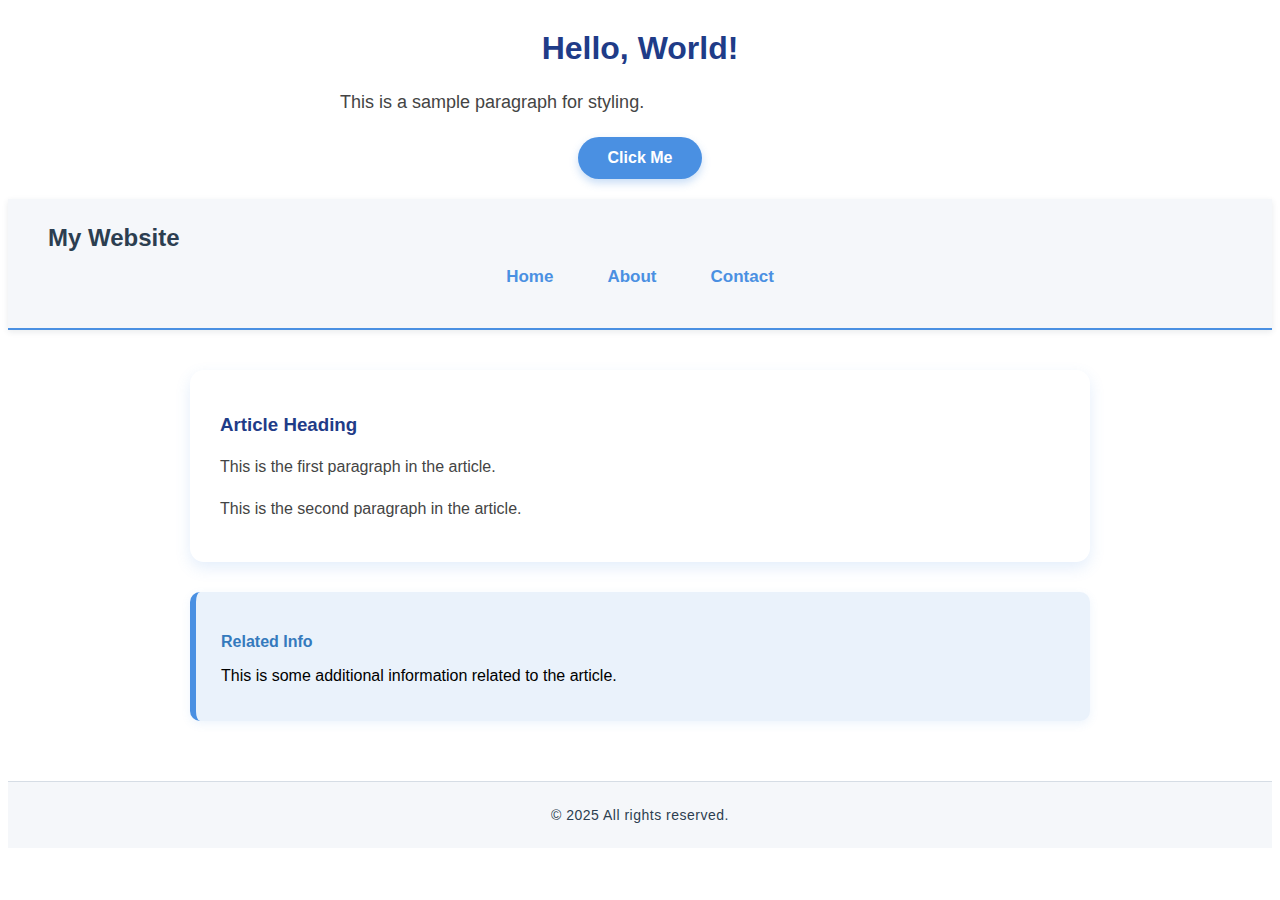
<file: index.html>
<!DOCTYPE html>
<html lang="en">
<head>
  <meta charset="UTF-8" />
  <meta name="viewport" content="width=device-width, initial-scale=1" />
  <title>Assessment Page</title>
  <link rel="stylesheet" href="style.css" />
</head>
<body>

  <!-- Topic 1 -->
  <h1 class="main-heading">Hello, World!</h1>
  <p class="intro-paragraph">This is a sample paragraph for styling.</p>
  <button class="action-button">Click Me</button>

  <!-- Topic 2 -->
  <header class="site-header">
    <h2 class="site-title">My Website</h2>
    <nav class="main-nav">
      <ul class="nav-list">
        <li><a href="#" class="nav-link">Home</a></li>
        <li><a href="#" class="nav-link">About</a></li>
        <li><a href="#" class="nav-link">Contact</a></li>
      </ul>
    </nav>
  </header>

  <main class="site-main">
    <article class="main-article">
      <h3>Article Heading</h3>
      <p>This is the first paragraph in the article.</p>
      <p>This is the second paragraph in the article.</p>
    </article>

    <aside class="sidebar">
      <h4>Related Info</h4>
      <p>This is some additional information related to the article.</p>
    </aside>
  </main>

  <footer class="site-footer">
    <p>&copy; 2025 All rights reserved.</p>
  </footer>

  <script>
    console.log("Page has loaded.");
  </script>
</body>
</html>
</file>
<file: style.css>
/* Updated selectors using classes */

/* Topic 1 styles */
.main-heading {
    color: #1f3c88;
    font-family: 'Segoe UI', Tahoma, Geneva, Verdana, sans-serif;
    text-align: center;
    margin-top: 30px;
  }
  
  .intro-paragraph {
    font-size: 18px;
    color: #444444;
    font-family: 'Segoe UI', Tahoma, Geneva, Verdana, sans-serif;
    line-height: 1.6;
    max-width: 600px;
    margin: 10px auto;
  }
  
  .action-button {
    display: block;
    margin: 20px auto;
    padding: 12px 30px;
    background-color: #4a90e2;
    color: white;
    border: none;
    border-radius: 28px;
    cursor: pointer;
    font-weight: 600;
    font-size: 16px;
    transition: background-color 0.3s ease;
    box-shadow: 0 4px 8px rgba(74, 144, 226, 0.3);
  }
  
  .action-button:hover {
    background-color: #357abd;
    box-shadow: 0 6px 12px rgba(53, 122, 189, 0.5);
  }
  
  /* Topic 2 styles */
  .site-header {
    background-color: #f5f7fa;
    color: #2c3e50;
    padding: 25px 40px;
    font-family: 'Segoe UI', Tahoma, Geneva, Verdana, sans-serif;
    box-shadow: 0 2px 6px rgba(44, 62, 80, 0.1);
    border-bottom: 2px solid #4a90e2;
  }
  
  .site-title {
    margin: 0;
  }
  
  .main-nav .nav-list {
    list-style-type: none;
    padding: 0;
    margin-top: 15px;
    display: flex;
    gap: 30px;
    justify-content: center;
  }
  
  .main-nav .nav-list li a.nav-link {
    color: #4a90e2;
    text-decoration: none;
    font-weight: 600;
    font-size: 17px;
    padding: 6px 12px;
    border-radius: 6px;
    transition: background-color 0.3s ease, color 0.3s ease;
  }
  
  .main-nav .nav-list li a.nav-link:hover {
    background-color: #4a90e2;
    color: white;
  }
  
  .site-main {
    margin: 40px auto;
    max-width: 900px;
    padding: 0 25px;
    font-family: 'Segoe UI', Tahoma, Geneva, Verdana, sans-serif;
  }
  
  .main-article {
    background-color: #ffffff;
    padding: 25px 30px;
    border-radius: 14px;
    box-shadow: 0 6px 15px rgba(74, 144, 226, 0.15);
    margin-bottom: 30px;
  }
  
  .main-article h3 {
    color: #1f3c88;
    margin-bottom: 18px;
  }
  
  .main-article p {
    color: #444444;
    line-height: 1.6;
  }
  
  .sidebar {
    background-color: #eaf2fb;
    padding: 20px 25px;
    margin-top: 30px;
    border-left: 6px solid #4a90e2;
    border-radius: 10px;
    max-width: 900px;
    margin-left: auto;
    margin-right: auto;
    box-shadow: 0 3px 10px rgba(74, 144, 226, 0.1);
  }
  
  .sidebar h4 {
    color: #357abd;
    margin-bottom: 12px;
  }
  
  .site-footer {
    background-color: #f5f7fa;
    color: #2c3e50;
    text-align: center;
    padding: 25px;
    font-size: 14px;
    font-family: 'Segoe UI', Tahoma, Geneva, Verdana, sans-serif;
    margin-top: 60px;
    border-top: 1px solid #d6dde5;
    letter-spacing: 0.5px;
  }
  
  .site-footer p {
    margin: 0;
  }
</file>
